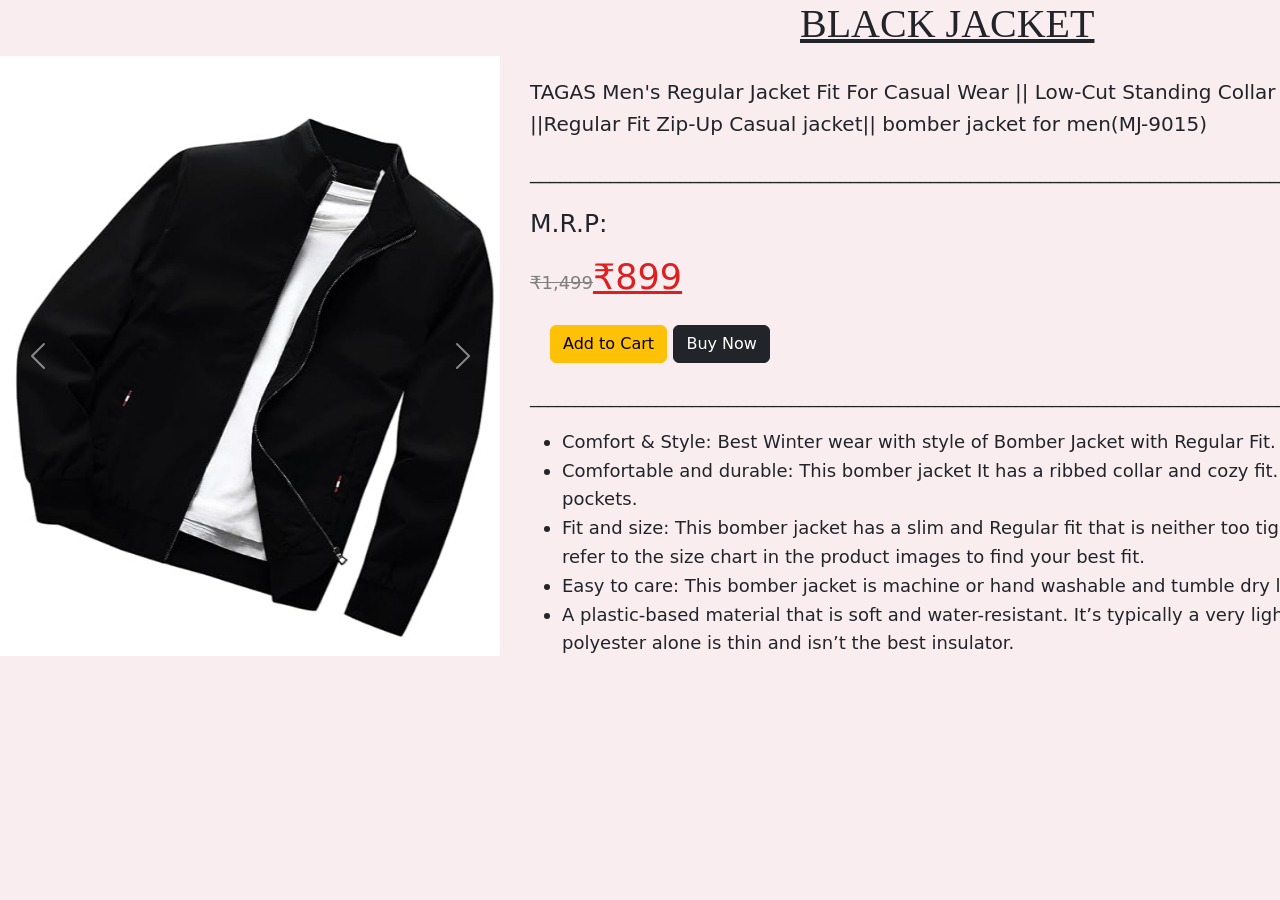
<file: Blackjacketinfo.html>
<!DOCTYPE html>
<html lang="en">
<head>
    <meta charset="UTF-8">
    <title>PRODUCT INFORMATION</title>

    <link href="https://cdn.jsdelivr.net/npm/bootstrap@5.3.8/dist/css/bootstrap.min.css" rel="stylesheet">
    <style>
        body{
            background-color: rgb(249, 237, 239);
        }
         h1{
            font-family:Cambria, Cochin, Georgia, Times, 'Times New Roman', serif;
            margin-left: 800px;
        }
    #title{
        align-content: left;
    }
    
 #bootstrap {
    display: flex;
    align-items: flex-start;
    gap: 10px;
    width: 85%;
}
#notboots {
    padding: 20px;
    font-size: 20px;
    line-height: 1.6;
}
#bootstrap img {
    width: 500px;
    height: 600px;
}
.old-price {
    color: gray;
    font-size: 18px;
}
.mrp {
    margin-bottom: 5px;
    font-size: 25px;
}
.newprice{
    color: rgb(221, 31, 31);
    font-size: 35px;
}
.button-group {
    margin-top: 20px;
    display: flex;
    gap: 15px;
}
.button{
    padding:20px;
}
#description{
    font-size: 18px;
}
</style>
</head>

<body>
    <h1 id="title"><u>BLACK JACKET</u></h1>
<section id="bootstrap">
    <div id="carouselExampleInterval" class="carousel slide" data-bs-ride="carousel">
        
        <div class="carousel-inner">
            
            <div class="carousel-item active" data-bs-interval="3000">
                <img src="BlackJacket.jpg" alt="Black jacket">
            </div>

            <div class="carousel-item" data-bs-interval="3000">
                <img src="B2.jpg" alt="Black jacket 2">
            </div>
             <div class="carousel-item" data-bs-interval="3000">
                <img src="B4.jpg" alt="Black jacket 2">
            </div>

        </div>

        <button class="carousel-control-prev" type="button" 
                data-bs-target="#carouselExampleInterval" 
                data-bs-slide="prev">
            <span class="carousel-control-prev-icon"></span>
        </button>

        <button class="carousel-control-next" type="button" 
                data-bs-target="#carouselExampleInterval" 
                data-bs-slide="next">
            <span class="carousel-control-next-icon"></span>
        </button>
    </div>
    <div id="notboots">
             <p>TAGAS Men's Regular Jacket Fit For Casual Wear || Low-Cut Standing Collar || Full Sleeve | Latest Stylish Jacket For Men ||Regular Fit Zip-Up Casual jacket|| bomber jacket for men(MJ-9015)</p>
             <p>________________________________________________________________________________________________________________________</p>
            <p class="mrp">M.R.P: </p>
            <div class="old-price">
                <del>₹1,499</del><ins class="newprice">₹899</ins>
            </div>
           <div class="button">
            <button class="btn btn-warning">Add to Cart</button>
            <button class="btn btn-dark">Buy Now</button>
            </div>
       
         <div id="description">
             <p>____________________________________________________________________________________________________________________________</p>
             <ul>
                <li>Comfort & Style: Best Winter wear with style of Bomber Jacket with Regular Fit.</li>
                <li>Comfortable and durable: This bomber jacket It has a ribbed collar and cozy fit. It also has a smooth zipper closure and multiple pockets.</li>
                <li>Fit and size: This bomber jacket has a slim and Regular fit that is neither too tight nor too loose. It runs true to size, but you can refer to the size chart in the product images to find your best fit.</li>
                <li>Easy to care: This bomber jacket is machine or hand washable and tumble dry low. You can also iron it on low heat if needed.</li>
                <li>A plastic-based material that is soft and water-resistant. It’s typically a very light material and is often used in windbreakers, but polyester alone is thin and isn’t the best insulator.</li>
             </ul>
        </div>
    </div>
</section>
<script src="https://cdn.jsdelivr.net/npm/bootstrap@5.3.8/dist/js/bootstrap.bundle.min.js"></script>
</body>
</html>
</file>
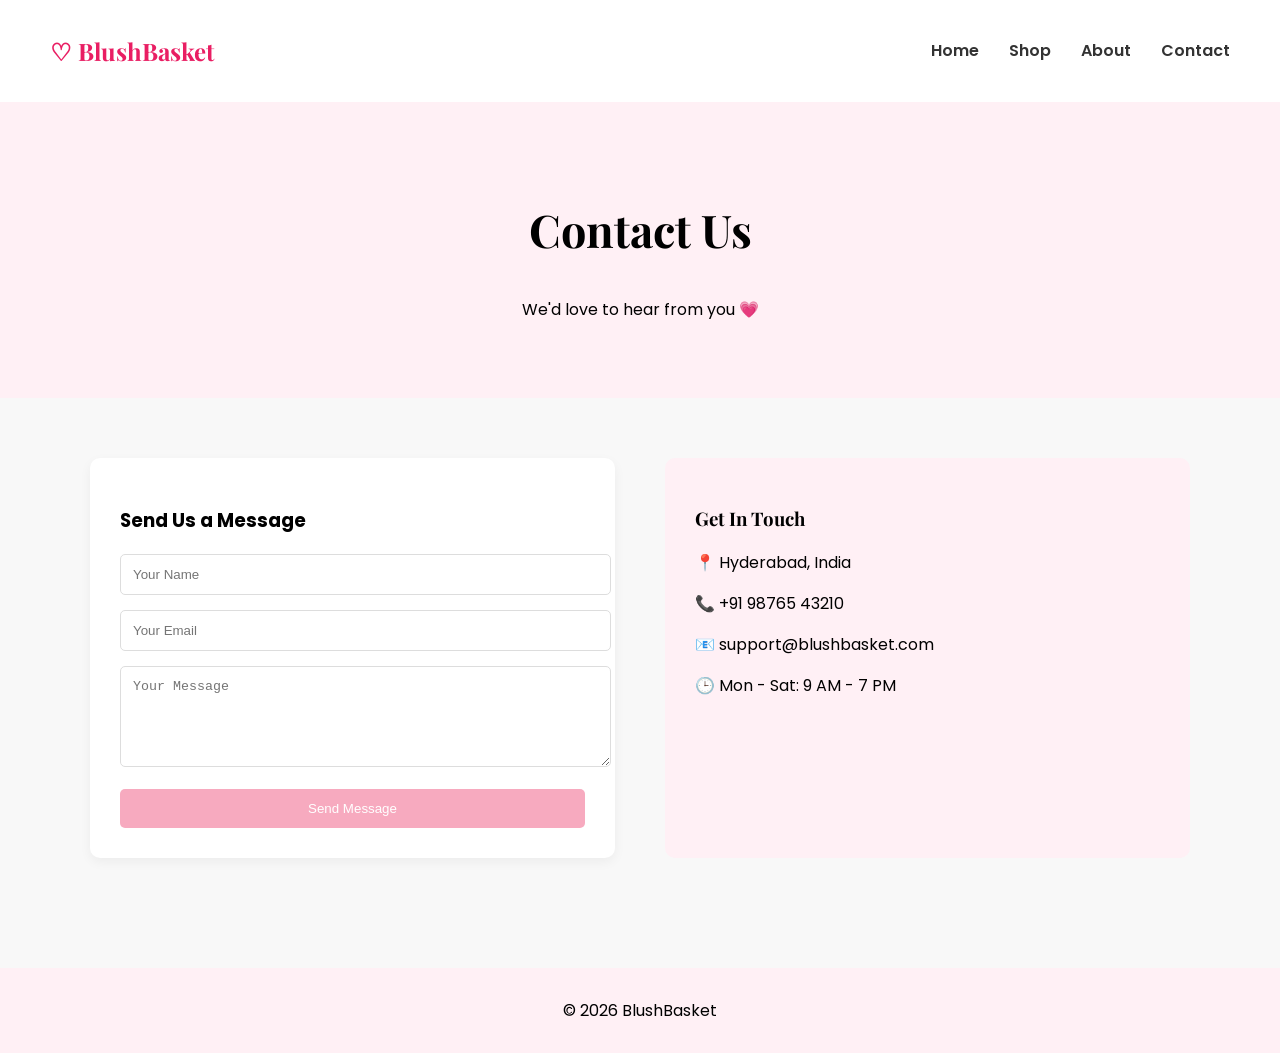
<file: Contactus.html>
<!DOCTYPE html>
<html lang="en">
<head>
<meta charset="UTF-8">
<title>BlushBasket | Contact Us</title>
<link href="https://fonts.googleapis.com/css2?family=Poppins:wght@400;600&family=Playfair+Display:wght@400;700&display=swap" rel="stylesheet">

<style>

body {
  margin: 0;
  font-family: 'Poppins', sans-serif;
  background-color: #f8f8f8;
}

.navbar {
  display: flex;
  justify-content: space-between;
  align-items: center;
  padding: 15px 50px;
  background-color: #ffffff;
  box-shadow: 0 2px 4px rgba(0,0,0,0.05);
}

.navbar h2{
  font-family: 'Playfair Display', serif;
  color: #e91e63;
}

.navbar-nav {
  list-style: none;
  display: flex;
}

.nav-item {
  margin-left: 30px;
}

.nav-link {
  color: #333;
  text-decoration: none;
  font-weight: 600;
}

.nav-link:hover {
  color: #e91e63;
}

.contact-header {
  background-color: #fff0f5;
  text-align: center;
  padding: 60px 20px;
}

.contact-header h1 {
  font-family: 'Playfair Display', serif;
  font-size: 45px;
}

.contact-section {
  padding: 60px 50px;
  max-width: 1100px;
  margin: auto;
  display: grid;
  grid-template-columns: repeat(auto-fit, minmax(300px, 1fr));
  gap: 50px;
}

.contact-form {
  background: white;
  padding: 30px;
  border-radius: 10px;
  box-shadow: 0 4px 12px rgba(0,0,0,0.05);
}

.contact-form input,
.contact-form textarea {
  width: 100%;
  padding: 12px;
  margin-bottom: 15px;
  border-radius: 5px;
  border: 1px solid #ddd;
}

.contact-form button {
  background-color: #f7aabf;
  color: white;
  border: none;
  padding: 12px;
  border-radius: 5px;
  cursor: pointer;
  width: 100%;
}

.contact-form button:hover {
  background-color: #e91e63;
}

.contact-info {
  background: #fff0f5;
  padding: 30px;
  border-radius: 10px;
}

.contact-info h3 {
  font-family: 'Playfair Display', serif;
}

.footer {
  text-align: center;
  padding: 30px;
  background-color: #fff0f5;
  margin-top: 50px;
}

</style>
</head>

<body>

<nav class="navbar">
  <h2>♡ BlushBasket</h2>

  <ul class="navbar-nav">
    <li class="nav-item"><a href="Home2.html" class="nav-link">Home</a></li>
    <li class="nav-item"><a href="ShopNow.html" class="nav-link">Shop</a></li>
    <li class="nav-item"><a href="AboutUs.html" class="nav-link">About</a></li>
    <li class="nav-item"><a href="Contactus.html" class="nav-link">Contact</a></li>
  </ul>
</nav>

<section class="contact-header">
  <h1>Contact Us</h1>
  <p>We'd love to hear from you 💗</p>
</section>

<section class="contact-section">

  <!-- FORM -->
  <form class="contact-form" onsubmit="return Form()">

      <h3>Send Us a Message</h3>

      <input type="text" id="name" placeholder="Your Name">
      <input type="email" id="email" placeholder="Your Email">
      <textarea id="message" rows="5" placeholder="Your Message"></textarea>

      <button type="submit">Send Message</button>

  </form>

  <!-- CONTACT INFO -->
  <div class="contact-info">
    <h3>Get In Touch</h3>
    <p>📍 Hyderabad, India</p>
    <p>📞 +91 98765 43210</p>
    <p>📧 support@blushbasket.com</p>
    <p>🕒 Mon - Sat: 9 AM - 7 PM</p>
  </div>

</section>

<div class="footer">
  © 2026 BlushBasket
</div>

<script>

function Form(){
  let name = document.getElementById("name").value;
  let email = document.getElementById("email").value;
  let message = document.getElementById("message").value;
  if(name === "" || email === "" || message === ""){
      alert("Please fill all the fields.");
      return false;
  }
  if(message.length < 10){
      alert("Message must be at least 10 characters.");
      return false;
  }
  alert("Message sent successfully! Thank u for taking your time to fill out this form...");
  return true;

}

</script>

</body>
</html>
</file>
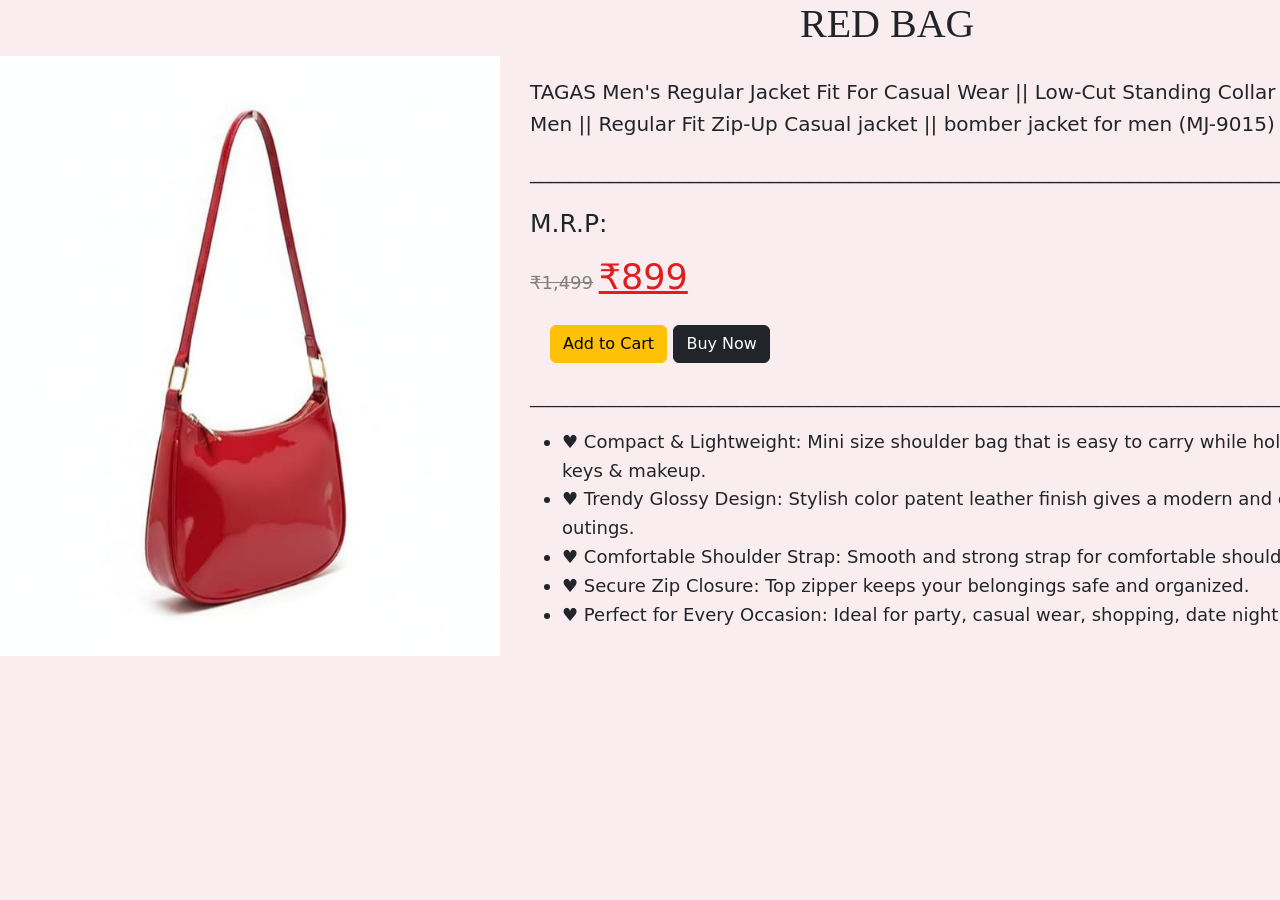
<file: RedBag.html>
<!DOCTYPE html>
<html lang="en">
<head>
<meta charset="UTF-8">
<title>PRODUCT INFORMATION</title>

<link href="https://cdn.jsdelivr.net/npm/bootstrap@5.3.8/dist/css/bootstrap.min.css" rel="stylesheet">

<style>
body{
    background-color: rgb(249, 237, 239);
}

h1{
    font-family: Cambria, Cochin, Georgia, Times, 'Times New Roman', serif;
    margin-left: 800px;
}

#title{
    align-content: left;
}

#bootstrap{
    display: flex;
    align-items: flex-start;
    gap: 10px;
    width: 85%;
}

#notboots{
    padding: 20px;
    font-size: 20px;
    line-height: 1.6;
}

#bootstrap img{
    width: 500px;
    height: 600px;
}

.old-price{
    color: gray;
    font-size: 18px;
}

.mrp{
    margin-bottom: 5px;
    font-size: 25px;
}

.newprice{
    color: rgb(221, 31, 31);
    font-size: 35px;
}

.button-group{
    margin-top: 20px;
    display: flex;
    gap: 15px;
}

.button{
    padding: 20px;
}

#description{
    font-size: 18px;
}
</style>
</head>

<body>

<h1 id="title">RED BAG</h1>

<section id="bootstrap">

<div id="carouselExampleInterval" class="carousel slide" data-bs-ride="carousel">

<div class="carousel-inner">

<div class="carousel-item active" data-bs-interval="3000">
<img src="R1.jpg" alt="Red bag">
</div>

<div class="carousel-item" data-bs-interval="3000">
<img src="R2.jpg" alt="Red bag 2">
</div>

<div class="carousel-item" data-bs-interval="3000">
<img src="R3.jpg" alt="Red bag 3">
</div>

</div>

<button class="carousel-control-prev" type="button" data-bs-target="#carouselExampleInterval" data-bs-slide="prev">
<span class="carousel-control-prev-icon"></span>
</button>

<button class="carousel-control-next" type="button" data-bs-target="#carouselExampleInterval" data-bs-slide="next">
<span class="carousel-control-next-icon"></span>
</button>

</div>

<div id="notboots">

<p>TAGAS Men's Regular Jacket Fit For Casual Wear || Low-Cut Standing Collar || Full Sleeve | Latest Stylish Jacket For Men || Regular Fit Zip-Up Casual jacket || bomber jacket for men (MJ-9015)</p>

<p>__________________________________________________________________________________________________________________</p>

<p class="mrp">M.R.P:</p>

<div class="old-price">
<del>₹1,499</del> <ins class="newprice">₹899</ins>
</div>

<div class="button">
<button class="btn btn-warning">Add to Cart</button>
<button class="btn btn-dark">Buy Now</button>
</div>

<div id="description">

<p>____________________________________________________________________________________________________________________________</p>

<ul>
<li>♥ Compact & Lightweight: Mini size shoulder bag that is easy to carry while holding daily essentials like phone, wallet, keys & makeup.</li>
<li>♥ Trendy Glossy Design: Stylish color patent leather finish gives a modern and elegant look, perfect for parties and outings.</li>
<li>♥ Comfortable Shoulder Strap: Smooth and strong strap for comfortable shoulder carrying all day.</li>
<li>♥ Secure Zip Closure: Top zipper keeps your belongings safe and organized.</li>
<li>♥ Perfect for Every Occasion: Ideal for party, casual wear, shopping, date night, and gifting.</li>
</ul>

</div>

</div>

</section>

<script src="https://cdn.jsdelivr.net/npm/bootstrap@5.3.8/dist/js/bootstrap.bundle.min.js"></script>

</body>
</html>
</file>
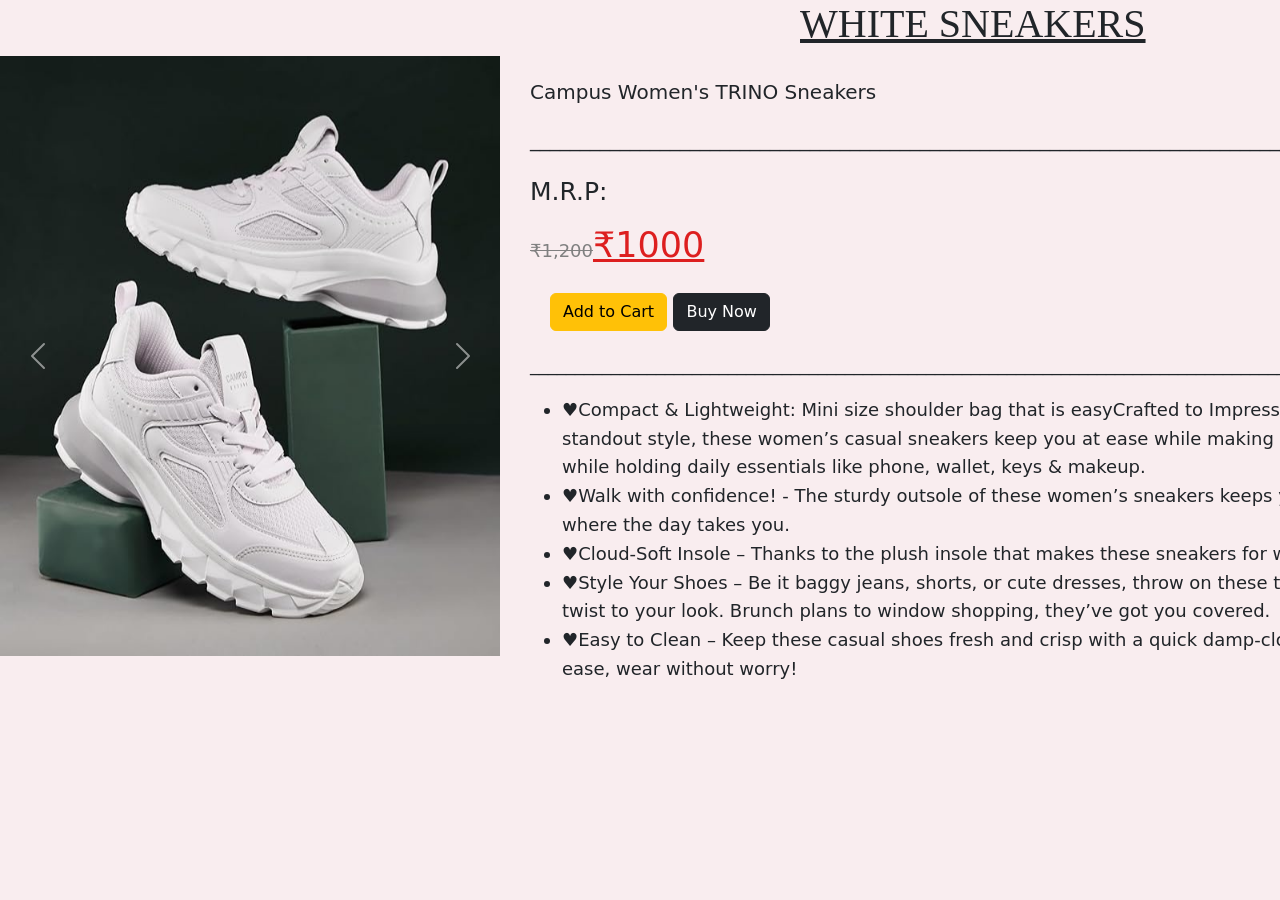
<file: sneakers.html>
<!DOCTYPE html>
<html lang="en">
<head>
    <meta charset="UTF-8">
    <title>PRODUCT INFORMATION</title>

    <link href="https://cdn.jsdelivr.net/npm/bootstrap@5.3.8/dist/css/bootstrap.min.css" rel="stylesheet">
    <style>
        body{
            background-color: rgb(249, 237, 239);
        }
         h1{
            font-family:Cambria, Cochin, Georgia, Times, 'Times New Roman', serif;
            margin-left: 800px;
        }
    #title{
        align-content: left;
    }
    
 #bootstrap {
    display: flex;
    align-items: flex-start;
    gap: 10px;
    width: 85%;
}
#notboots {
    padding: 20px;
    font-size: 20px;
    line-height: 1.6;
}
#bootstrap img {
    width: 500px;
    height: 600px;
}
.old-price {
    color: gray;
    font-size: 18px;
}
.mrp {
    margin-bottom: 5px;
    font-size: 25px;
}
.newprice{
    color: rgb(221, 31, 31);
    font-size: 35px;
}
.button-group {
    margin-top: 20px;
    display: flex;
    gap: 15px;
}
.button{
    padding:20px;
}
#description{
    font-size: 18px;
}

</style>
</head>

<body>
    <h1 id="title"><u>WHITE SNEAKERS</u></h1>
<section id="bootstrap">
    <div id="carouselExampleInterval" class="carousel slide" data-bs-ride="carousel">
        
        <div class="carousel-inner">
            
            <div class="carousel-item active" data-bs-interval="3000">
                <img src="s1.jpg" alt="Red bag">
            </div>

            <div class="carousel-item" data-bs-interval="3000">
                <img src="s2.jpg" alt="Red bag 2">
            </div>
             <div class="carousel-item" data-bs-interval="3000">
                <img src="s3.jpg" alt="Red bag 2">
            </div>

        </div>

        <button class="carousel-control-prev" type="button" 
                data-bs-target="#carouselExampleInterval" 
                data-bs-slide="prev">
            <span class="carousel-control-prev-icon"></span>
        </button>

        <button class="carousel-control-next" type="button" 
                data-bs-target="#carouselExampleInterval" 
                data-bs-slide="next">
            <span class="carousel-control-next-icon"></span>
        </button>
    </div>
    <div id="notboots">
             <p>Campus Women's TRINO Sneakers</p>
             <p>_______________________________________________________________________________________________________________</p>
            <p class="mrp">M.R.P: </p>
            <div class="old-price">
                <del>₹1,200</del><ins class="newprice">₹1000</ins>
            </div>
           <div class="button">
            <button class="btn btn-warning">Add to Cart</button>
            <button class="btn btn-dark">Buy Now</button>
            </div>
       
         <div id="description">
             <p>____________________________________________________________________________________________________________________________</p>
             <ul>
                <li>♥Compact & Lightweight: Mini size shoulder bag that is easyCrafted to Impress - Blending effortless comfort with standout style, these women’s casual sneakers keep you at ease while making sure your OOTD stays on point. to carry while holding daily essentials like phone, wallet, keys & makeup.</li>
                <li>♥Walk with confidence! - The sturdy outsole of these women’s sneakers keeps your steps steady n' smooth, no matter where the day takes you.</li>
                <li>♥Cloud-Soft Insole – Thanks to the plush insole that makes these sneakers for women as comfy as they are stylish.</li>
                <li>♥Style Your Shoes – Be it baggy jeans, shorts, or cute dresses, throw on these trendy sneaker shoes to add a playful twist to your look. Brunch plans to window shopping, they’ve got you covered.</li>
                <li>♥Easy to Clean – Keep these casual shoes fresh and crisp with a quick damp-cloth wipe and voila! All clean. Style with ease, wear without worry!</li>
             </ul>
        </div>
    </div>
</section>
<script src="https://cdn.jsdelivr.net/npm/bootstrap@5.3.8/dist/js/bootstrap.bundle.min.js"></script>
</body>
</html>
</file>
